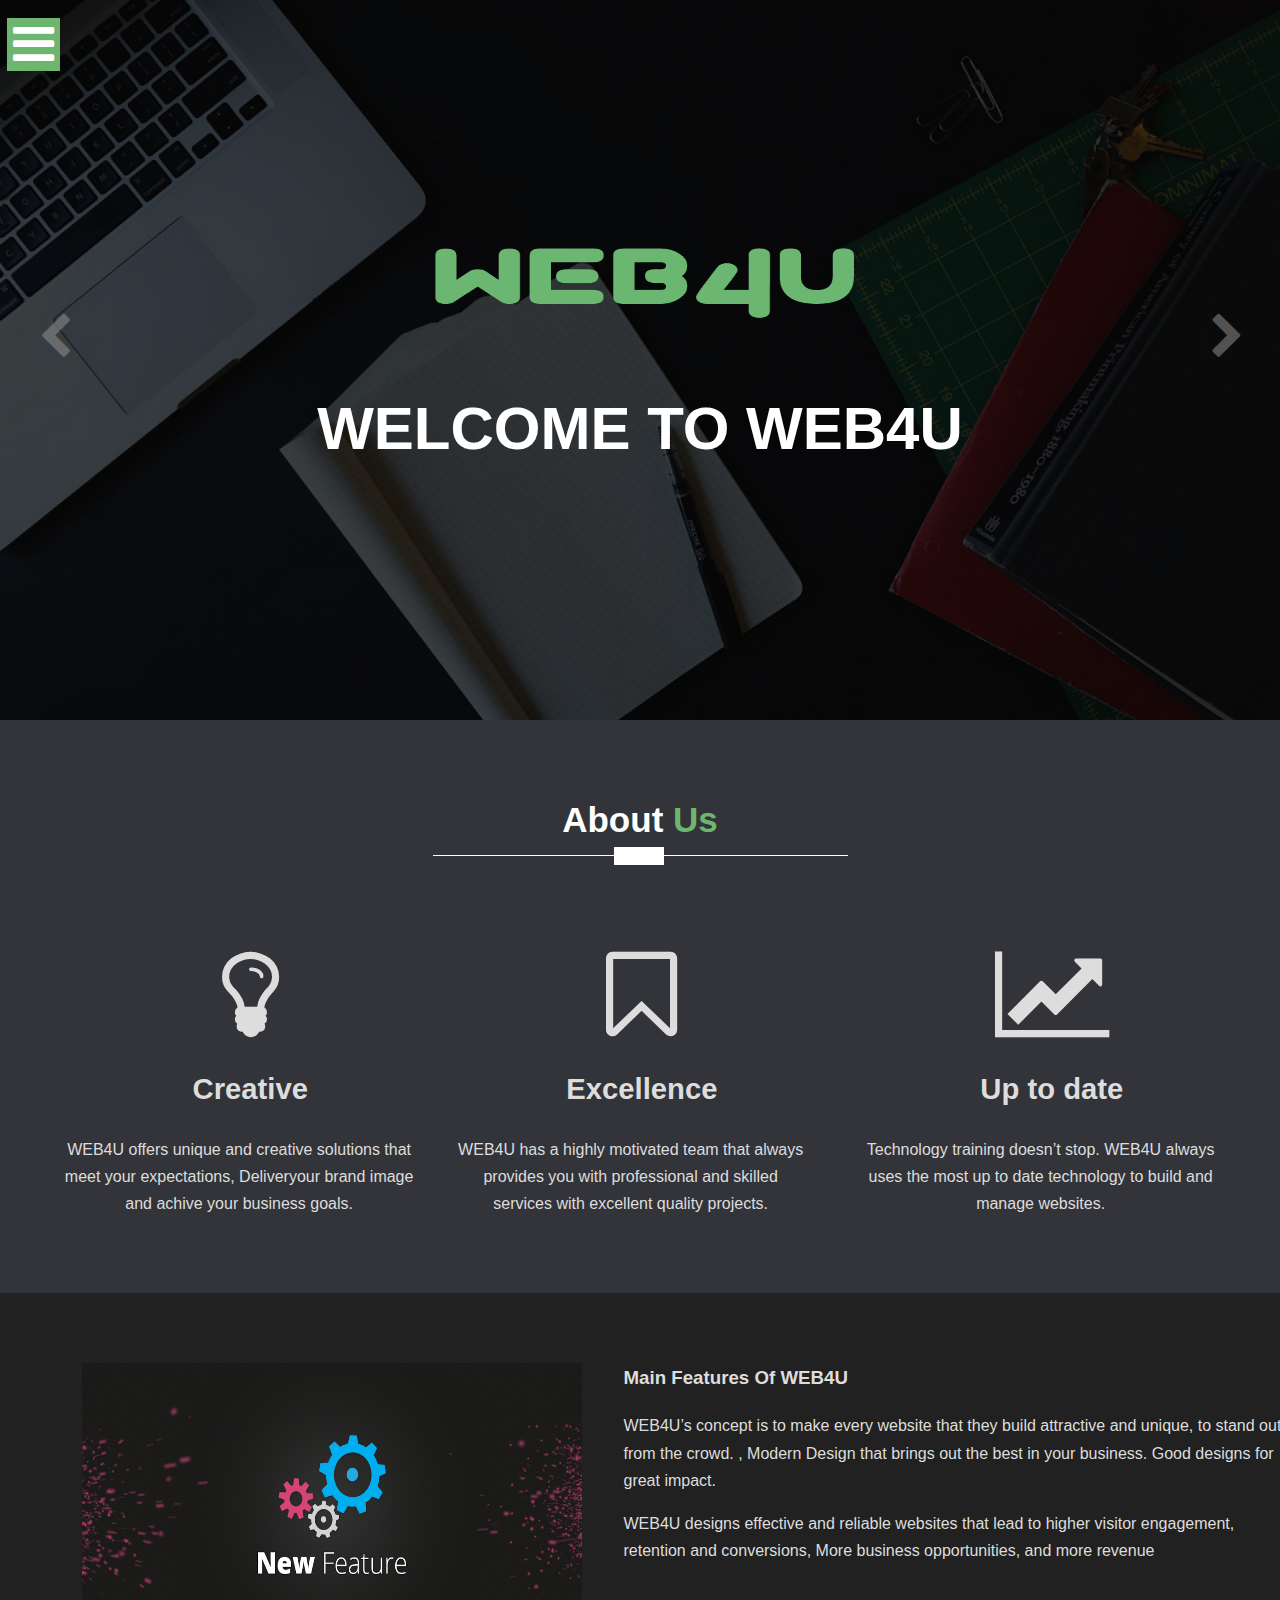
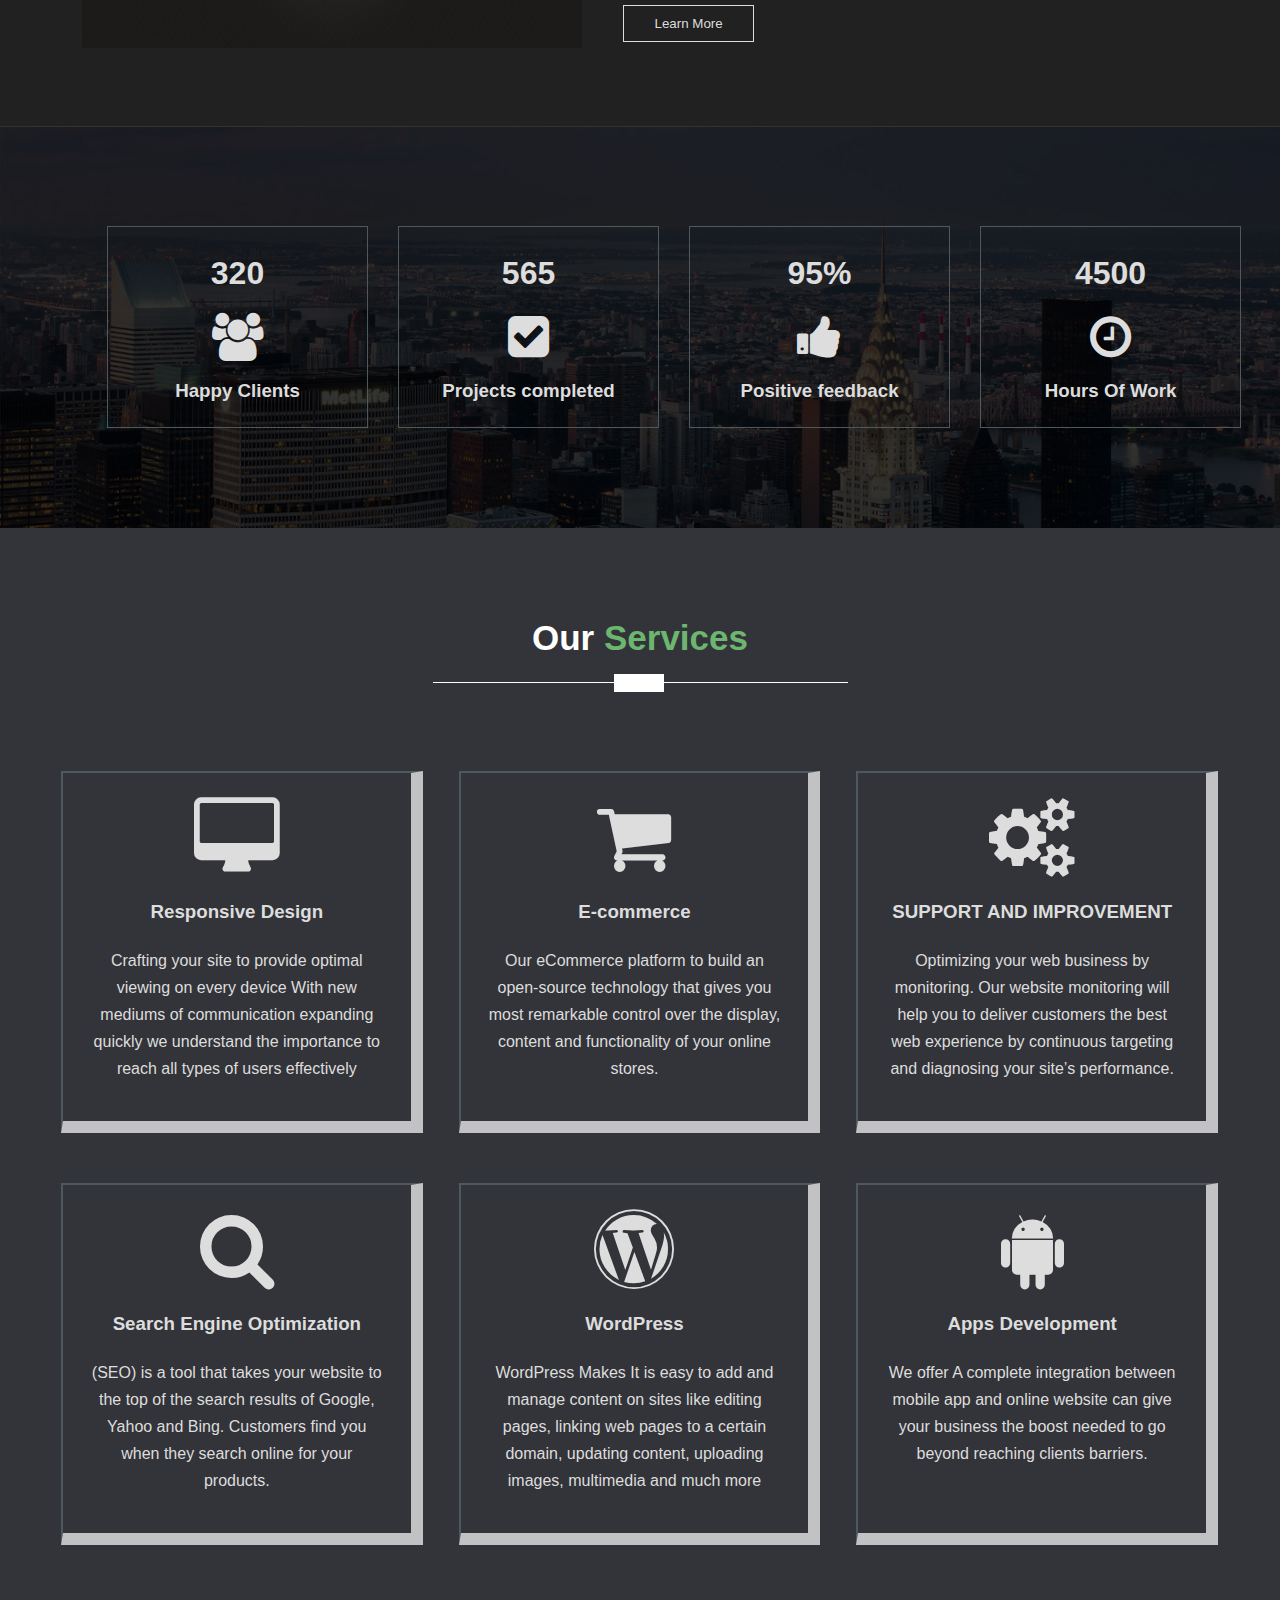
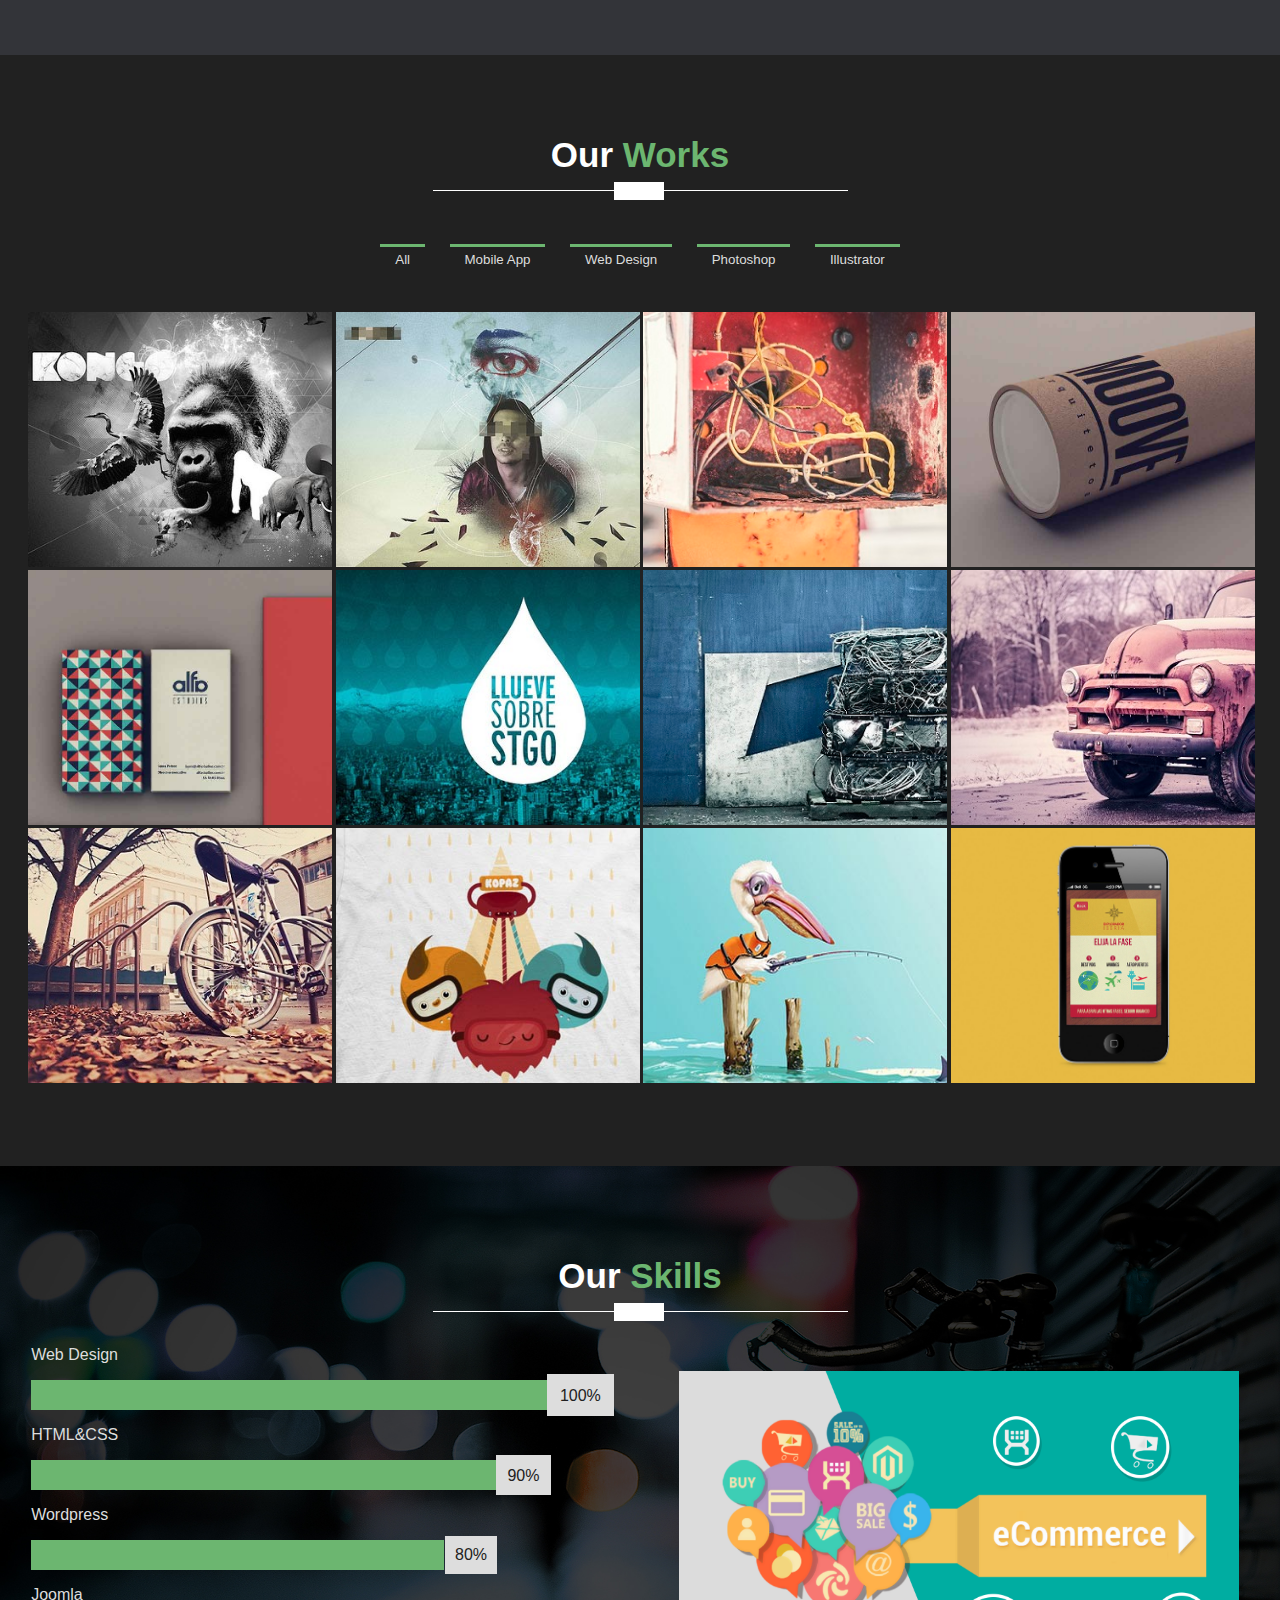
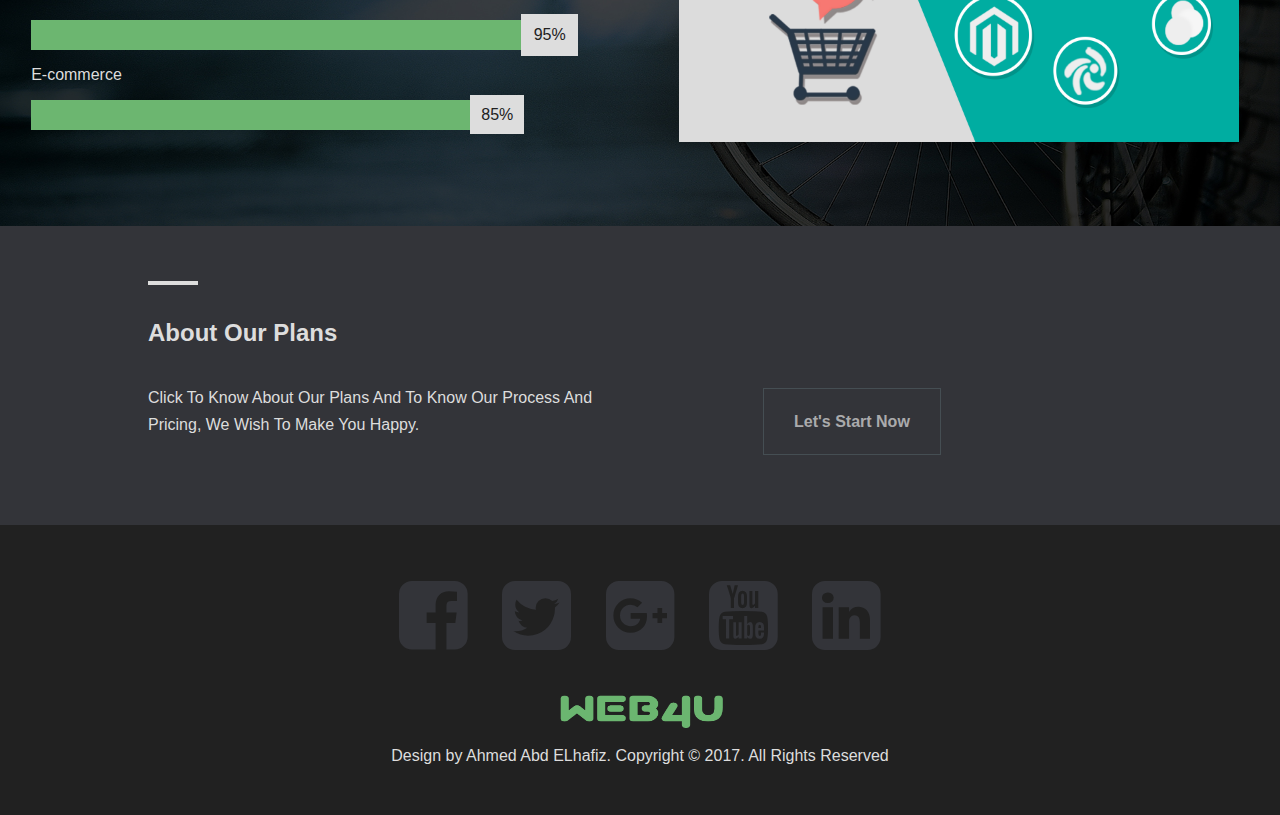
<file: index.html>
<!DOCTYPE html>
<html>
    <head>
        <meta charset="utf-8" name="description" content="iti Project">
        <title>Home Page</title>
        <link rel="stylesheet" href="css/style.css">
        <link rel="stylesheet" href="css/font-awesome.min.css">
    </head>
    <body>
        <!--Start Of menu-->
        <div class="menu">
            <i class="fa fa-bars fa-3x" id="my-menu" onclick="openOverlay()" onmouseover="this.style.opacity = '.7'" onmouseout="this.style.opacity = '1'"></i>
            <div class="navbar" id="navbar">
                <span onclick="closeOverlay()">&times;</span>
                <img src="images/Logo_1502808088412.png" alt="logo-image" width="180px" height="70px">
                <a href="#" class="active">Home</a>
                <a href="#about-us" style="font-size:20px">About Us</a>
                <a href="#services" style="font-size:20px">Services</a>
                <a href="#portfolio" style="font-size:20px">Portfolio</a>
                <a href="#skills" style="font-size:20px">Skills</a>
                <a href="plans.html" style="border-bottom: 2px solid #6CB670;">Our Plans</a>
                <a href="contact.html" style="border-bottom: 2px solid #6CB670;">Contact Us</a>
            </div>
        </div>
        <!--End Of menu-->
        
        <!--Start Of Header-->
        <header id="header">
            <div class="container">
                <div id="intro-text" class="intro-text">
                    <img src="images/Logo_1502808088412.png" alt="logo-image" height="150px" width="465px">
                    <h1>WELCOME TO WEB4U</h1>
                </div>
            </div>
            <i class="fa fa-chevron-left fa-3x" id="left" onclick="LastSlider()"></i>
            <i class="fa fa-chevron-right  fa-3x" id="right" onclick="nextSlider()"></i>
        </header>
        <!--End Of Header-->
        
        <!--Start Of About Us-->
        <div class="about-us" id="about-us">
            <div class="container">
                <h1>About<span> Us</span></h1>
                <mark>&nbsp;</mark>
                <div class="content">
                    <div class="box" onmouseover="hovFirst()" onmouseout="outFirst()">
                        <div class="icon">
                            <i class="fa fa-lightbulb-o fa-4x" id="icon1"></i>
                            <h3>Creative</h3>
                        </div>
                        <div class="text">
                        <p>WEB4U offers unique and creative solutions that meet your expectations, Deliveryour brand image and achive your business goals.</p>
                        </div>
                    </div>
                    <div class="box" onmouseover="hovSecond()" onmouseout="outSecond()">
                        <div class="icon">
                            <i class="fa fa-bookmark-o fa-4x" id="icon2"></i>
                            <h3>Excellence</h3>
                        </div>
                        <div class="text">
                        <p>WEB4U has a highly motivated team that always provides you with professional and skilled services with excellent quality projects.</p>
                        </div>
                    </div>
                    <div class="box" onmouseover="hovThird()" onmouseout="outThird()">
                        <div class="icon">
                            <i class="fa fa-line-chart fa-4x" id="icon3"></i>
                            <h3>Up to date</h3>
                        </div>
                        <div class="text">
                        <p>Technology training doesn’t stop. WEB4U always uses the most up to date technology to build and manage websites.</p>
                        </div>
                    </div>
                </div>
            </div>
        </div>
        
        <!--Start Of Features-->
        <div class="features">
            <div class="container">
                <div class="image">
                    <img src="images/feature.png" alt="feature-image" width="500px" height="285px">
                </div>
                <div class="text">
                    <h3>Main Features Of WEB4U</h3>
                    <p>WEB4U’s concept is to make every website that they build attractive and unique, to stand out from the crowd. , Modern Design that brings out the best in your business. Good designs for great impact.</p>

                    <p>WEB4U designs effective and reliable websites that lead to higher visitor engagement, retention and conversions, More business opportunities, and more revenue</p>
                    <button>Learn More</button>
                </div>
            </div>
        </div>
        
        <!--Start Of More-about-->
        <div class="more-about">
            <div class="container">
                <div class="content">
                    <h1>320</h1>
                    <i class="fa fa-users fa-3x"></i>
                    <h3>Happy Clients</h3>
                </div>
                <div class="content">
                    <h1>565</h1>
                    <i class="fa fa-check-square fa-3x"></i>
                    <h3>Projects completed</h3>
                </div>
                <div class="content">
                    <h1>95&#37;</h1>
                    <i class="fa fa-thumbs-up fa-3x"></i>
                    <h3>Positive feedback</h3>
                </div>
                <div class="content">
                    <h1>4500</h1>
                    <i class="fa fa-clock-o fa-3x"></i>
                    <h3>Hours Of Work</h3>
                </div>
            </div>
        </div>
        <!--End Of About Us-->
        
        <!--Start Of Services-->
        <div class="services" id="services">
            <div class="container">
                <h1>Our<span> Services</span></h1>
                <mark>&nbsp;</mark>
                
                <div class="content">
                    <div class="serv">
                        <i class="fa fa-desktop fa-5x"></i>
                        <h3>Responsive Design</h3>
                        <p>Crafting your site to provide optimal viewing on every device With new mediums of communication expanding quickly we understand the importance to reach all types of users effectively</p>
                    </div>
                    
                    <div class="serv">
                        <i class="fa fa-shopping-cart fa-5x"></i>
                        <h3>E-commerce</h3>
                        <p>Our eCommerce platform to build an open-source technology that gives you most remarkable control over the display, content and functionality of your online stores.</p>
                    </div>
                    
                    <div class="serv">
                        <i class="fa fa-cogs fa-5x"></i>
                        <h3>SUPPORT AND IMPROVEMENT</h3>
                        <p>Optimizing your web business by monitoring. Our website monitoring will help you to deliver customers the best web experience by continuous targeting and diagnosing your site’s performance.</p>
                    </div>
                    
                    <div class="serv">
                        <i class="fa fa-search fa-5x"></i>
                        <h3>Search Engine Optimization</h3>
                        <p>(SEO) is a tool that takes your website to the top of the search results of Google, Yahoo and Bing. Customers find you when they search online for your products.</p>
                    </div>
                    
                    <div class="serv">
                        <i class="fa fa-wordpress fa-5x"></i>
                        <h3>WordPress</h3>
                        <p>WordPress Makes It is easy to add and manage content on sites like editing pages, linking web pages to a certain domain, updating content, uploading images, multimedia and much more</p>
                    </div>
                    
                    <div class="serv">
                        <i class="fa fa-android fa-5x"></i>
                        <h3>Apps Development</h3>
                        <p>We offer A complete integration between mobile app and online website can give your business the boost needed to go beyond reaching clients barriers.</p>
                    </div>
                </div>
            </div>
        </div>
        <!--End Of Services-->
        
        <!--Start Of Portfolio-->
        <div class="portfolio" id="portfolio">
            <div class="container">
                <h1>Our<span> Works</span></h1>
                <mark>&nbsp;</mark>
                <div class="my-options">
                    <button id="all" onclick="showAll()">All</button>
                    <button id="mobile-app" onclick="showMobileApp()">Mobile App</button>
                    <button id="web-design" onclick="showWebDesign()">Web Design</button>
                    <button id="photoshop" onclick="showPhotoshop()">Photoshop</button>
                    <button id="illustrator" onclick="showIllustrator()">Illustrator</button>
                </div>
                
                <div class="content">
                    
                    <div class="parent" id="num-1">
                        <div class="child">
                            <h3>Portfolio Title</h3>
                            <i class="fa fa-plus-circle fa-4x"></i>
                        </div>
                    </div>
                    
                    <div class="parent" id="num-2">
                        <div class="child">
                            <h3>Portfolio Title</h3>
                            <i class="fa fa-plus-circle fa-4x"></i>
                        </div>
                    </div>
                    
                    <div class="parent" id="num-3">
                        <div class="child">
                            <h3>Portfolio Title</h3>
                            <i class="fa fa-plus-circle fa-4x"></i>
                        </div>
                    </div>
                    
                    <div class="parent" id="num-4">
                        <div class="child">
                            <h3>Portfolio Title</h3>
                            <i class="fa fa-plus-circle fa-4x"></i>
                        </div>
                    </div>
                    
                    <div class="parent" id="num-5">
                        <div class="child">
                            <h3>Portfolio Title</h3>
                            <i class="fa fa-plus-circle fa-4x"></i>
                        </div>
                    </div>
                    
                    <div class="parent" id="num-6">
                        <div class="child">
                            <h3>Portfolio Title</h3>
                            <i class="fa fa-plus-circle fa-4x"></i>
                        </div>
                    </div>
                    
                    <div class="parent" id="num-7">
                        <div class="child">
                            <h3>Portfolio Title</h3>
                            <i class="fa fa-plus-circle fa-4x"></i>
                        </div>
                    </div>
                    
                    <div class="parent" id="num-8">
                        <div class="child">
                            <h3>Portfolio Title</h3>
                            <i class="fa fa-plus-circle fa-4x"></i>
                        </div>
                    </div>
                    
                    <div class="parent" id="num-9">
                        <div class="child">
                            <h3>Portfolio Title</h3>
                            <i class="fa fa-plus-circle fa-4x"></i>
                        </div>
                    </div>
                    
                    <div class="parent" id="num-10">
                        <div class="child">
                            <h3>Portfolio Title</h3>
                            <i class="fa fa-plus-circle fa-4x"></i>
                        </div>
                    </div>
                    
                    <div class="parent" id="num-11">
                        <div class="child">
                            <h3>Portfolio Title</h3>
                            <i class="fa fa-plus-circle fa-4x"></i>
                        </div>
                    </div>
                    
                    <div class="parent" id="num-12">
                        <div class="child">
                            <h3>Portfolio Title</h3>
                            <i class="fa fa-plus-circle fa-4x"></i>
                        </div>
                    </div>
                </div>
            </div>
        </div>
        
        <!--Portfolio Overlay-->
            <div class="p-overlay" id="work-overlay">
                <h2>Portfolio Title</h2>
                <img src="images/city.jpg" alt="potfolio-image" width="500px" height="400px" id="work-image">
                <br>
                <button>More Details</button>
                <span id="exit">&times;</span>
            </div>
        <!--End Of Portfolio-->
        
        <!--Start Of Skills-->
        <div class="skills" id="skills">
            <div class="container">
                <h1>Our<span> Skills</span></h1>
                <mark>&nbsp;</mark>
                <div class="progressbar">
                    <p>Web Design</p>
                    <div style="width:100%" class="d1">&nbsp;</div>
                    <p>HTML&amp;CSS</p>
                    <div style="width:90%" class="d2">&nbsp;</div>
                    <p>Wordpress</p>
                    <div style="width:80%" class="d3">&nbsp;</div>
                    <p>Joomla</p>
                    <div style="width:95%" class="d4">&nbsp;</div>
                    <p>E-commerce</p>
                    <div style="width:85%" class="d5">&nbsp;</div>
                </div>
                
                <div class="slider">
                    <img width="560px" height="371px" src="images/5.png" id="image-skills">
                </div>
            </div>
        </div>
        <!--End Of Skills-->
        
        <!--Start Of our-plans-->
        <div class="our-plans" id="our-plans">
            <div class="container">
                <div class="text">
                    <span></span>
                    <h2>About Our Plans</h2>
                    <p>Click To Know About Our Plans And To Know Our Process And Pricing, We Wish To Make You Happy.</p>
                </div>
                <div class="my-link">
                    <a href="plans.html">Let's Start Now</a>
                </div>
            </div>
        </div>
        <!--End Of our-plans-->
        
        <!--Start Of Footer-->
        <div class="footer">
            <a href="#"><i class="fa fa-facebook-square fa-5x"></i></a>
            <a href="#"><i class="fa fa-twitter-square fa-5x"></i></a>
            <a href="#"><i class="fa fa-google-plus-square fa-5x"></i></a>
            <a href="#"><i class="fa fa-youtube-square fa-5x"></i></a>
            <a href="#"><i class="fa fa-linkedin-square fa-5x"></i></a>
            <br><br>
            <img src="images/Logo_1502808088412.png" alt="logo-image" width="180px" height="70px">
            <br>
            Design by Ahmed Abd ELhafiz. Copyright © 2017. All Rights Reserved
        </div>
        <!--End Of Footer-->
        
         <!--SCroll To Top-->
        <span class="scroll-span" id="scroll-span" title="Go To Top">
            <i class="fa fa-chevron-up"></i>
        </span>
        <!--End SCroll-->
        
        <script>
            function openOverlay() 
            {
                var x = document.getElementById("navbar");
                
                x.style.transform = "scale(1)";
                
                x.style.transition = ".5s";
                
                var hide = document.getElementById("my-menu");
                
                hide.style.opacity = "0";
            }
            function closeOverlay() 
            {
                var x = document.getElementById("navbar");
                
                x.style.transform = "scale(0)";
                
                var hide = document.getElementById("my-menu");
                
                hide.style.opacity = "1";
            }
            
            function nextSlider() 
            {  
                var x = document.getElementById("intro-text");
                var slideCover = document.getElementById("header");
                x.innerHTML = "<h1>We Structure, Design, Build, and Grow Your Website</h1><p>Clean and Professional Design</p>";
                slideCover.style.backgroundImage = "url(images/cover.jpg)";
            }
            
            function LastSlider() 
            {  
                var x = document.getElementById("intro-text");
                var slideCover = document.getElementById("header");
                x.innerHTML = '<img src="images/Logo_1502808088412.png" alt="logo-image" height="150px" width="465px"><h1>WELCOME TO WEB4U</h1>';
                slideCover.style.backgroundImage = "url(images/cover1.jpg)";
            }
            
            var firstIcon = document.getElementById("icon1");
            
            var secondIcon = document.getElementById("icon2");
            
            var thirdIcon = document.getElementById("icon3");
            
            function hovFirst() 
            {
                firstIcon.className = "fa fa-lightbulb-o fa-5x";
                
                firstIcon.style.transition = ".3s";
            }
            
            function outFirst() 
            {
                firstIcon.className = "fa fa-lightbulb-o fa-4x";
            }
            
            function hovSecond() 
            {
                secondIcon.className = "fa fa-bookmark-o fa-5x";
                
                secondIcon.style.transition = ".3s";
            }
            
            function outSecond() 
            {
                secondIcon.className = "fa fa-bookmark-o fa-4x";
            }
            
            function hovThird() {
                thirdIcon.className = "fa fa-line-chart fa-5x";
                
                thirdIcon.style.transition = ".3s";
            }
            
            function outThird() 
            {
                thirdIcon.className = "fa fa-line-chart fa-4x";
            }
            
          
            /*Scroll span*/
            window.onscroll = function() 
            {
                console.log(window.pageYOffset);
            }
            
            var goTop = document.getElementById("scroll-span");
            
            window.onload = function() 
            {
                goTop.style.display = "none";
            }
            
            window.onscroll = function() 
            {
                if(window.pageYOffset < 200) 
                {
                    goTop.style.display = "none";
                } 
                else 
                {
                    goTop.style.display = "block";
                }
            }
            
            goTop.onclick = function() 
            {
                window.scrollTo(0, 0);
            }
            /*End Scroll*/
            
            /*Start Portfolio*/
            var all = document.getElementById("all"), 
                mobileApp = document.getElementById("mobile-app"), 
                webDesign = document.getElementById("web-design"), 
                photoshop = document.getElementById("photoshop"), 
                illustrator = document.getElementById("illustrator");
            
            var p1 = document.getElementById("num-1"), 
                p2 = document.getElementById("num-2"), 
                p3 = document.getElementById("num-3"), 
                p4 = document.getElementById("num-4"), 
                p5 = document.getElementById("num-5"), 
                p6 = document.getElementById("num-6"), 
                p7 = document.getElementById("num-7"), 
                p8 = document.getElementById("num-8"), 
                p9 = document.getElementById("num-9"), 
                p10 = document.getElementById("num-10"), 
                p11 = document.getElementById("num-11"), 
                p12 = document.getElementById("num-12");
            
            function showAll() {
                p1.style.display = "block";
                p2.style.display = "block";
                p3.style.display = "block";
                p4.style.display = "block";
                p5.style.display = "block";
                p6.style.display = "block";
                p7.style.display = "block";
                p8.style.display = "block";
                p9.style.display = "block";
                p10.style.display = "block";
                p11.style.display = "block";
                p12.style.display = "block";
            }
            
            function showMobileApp() {
                p1.style.display = "none";
                p2.style.display = "none";
                p3.style.display = "none";
                p4.style.display = "none";
                p5.style.display = "none";
                p6.style.display = "none";
                p7.style.display = "none";
                p8.style.display = "none";
                p9.style.display = "none";
                p10.style.display = "block";
                p11.style.display = "block";
                p12.style.display = "block";
            }
            
            function showWebDesign() {
                p1.style.display = "none";
                p2.style.display = "none";
                p3.style.display = "none";
                p4.style.display = "block";
                p5.style.display = "block";
                p6.style.display = "block";
                p7.style.display = "block";
                p8.style.display = "none";
                p9.style.display = "none";
                p10.style.display = "none";
                p11.style.display = "none";
                p12.style.display = "none";
            }
            
            function showPhotoshop() {
                p1.style.display = "block";
                p2.style.display = "block";
                p3.style.display = "none";
                p4.style.display = "none";
                p5.style.display = "none";
                p6.style.display = "none";
                p7.style.display = "none";
                p8.style.display = "block";
                p9.style.display = "none";
                p10.style.display = "none";
                p11.style.display = "none";
                p12.style.display = "none";
            }
            
            function showIllustrator() {
                p1.style.display = "none";
                p2.style.display = "none";
                p3.style.display = "block";
                p4.style.display = "none";
                p5.style.display = "none";
                p6.style.display = "none";
                p7.style.display = "none";
                p8.style.display = "none";
                p9.style.display = "block";
                p10.style.display = "none";
                p11.style.display = "none";
                p12.style.display = "none";
            }
            
            var portfolioOverlay = document.getElementById("work-overlay");
            var portfolioImage = document.getElementById("work-image");
            
            p1.onclick = function () 
            {
                portfolioOverlay.style.transform = "scale(1)";
                portfolioImage.src = "images/item-1.jpg";
            }
            p2.onclick = function () 
            {
                portfolioOverlay.style.transform = "scale(1)";
                portfolioImage.src = "images/item-2.jpg";
            }
            p3.onclick = function () 
            {
                portfolioOverlay.style.transform = "scale(1)";
                portfolioImage.src = "images/item-3.jpg";
            }
            p4.onclick = function () 
            {
                portfolioOverlay.style.transform = "scale(1)";
                portfolioImage.src = "images/item-4.jpg";
            }
            p5.onclick = function () 
            {
                portfolioOverlay.style.transform = "scale(1)";
                portfolioImage.src = "images/item-5.jpg";
            }
            p6.onclick = function () 
            {
                portfolioOverlay.style.transform = "scale(1)";
                portfolioImage.src = "images/item-6.jpg";
            }
            p7.onclick = function () 
            {
                portfolioOverlay.style.transform = "scale(1)";
                portfolioImage.src = "images/item-7.jpg";
            }
            p8.onclick = function () 
            {
                portfolioOverlay.style.transform = "scale(1)";
                portfolioImage.src = "images/item-8.jpg";
            }
            p9.onclick = function () 
            {
                portfolioOverlay.style.transform = "scale(1)";
                portfolioImage.src = "images/item-9.jpg";
            }
            p10.onclick = function () 
            {
                portfolioOverlay.style.transform = "scale(1)";
                portfolioImage.src = "images/item-10.jpg";
            }
            p11.onclick = function () 
            {
                portfolioOverlay.style.transform = "scale(1)";
                portfolioImage.src = "images/item-11.jpg";
            }
            p12.onclick = function () 
            {
                portfolioOverlay.style.transform = "scale(1)";
                portfolioImage.src = "images/item-12.jpg";
            }
            
            var exitOverlay = document.getElementById("exit");
            exitOverlay.onclick = function() 
            {
                portfolioOverlay.style.transform = "scale(0)";
            }
            /*End Portfolio*/
            
            var imageArray = ["images/5.png",
                              "images/4.jpg",
                              "images/3.png",
                              "images/2.jpg",
                              "images/1.jpg"
                             ];
            
            var imageSkills = document.getElementById("image-skills"); 
            var currentImage = 0;
            
            function swap() {
                currentImage++;
                if(currentImage == 5) 
                {
                    currentImage = 0; 
                }
                
                imageSkills.src = imageArray[currentImage];
            }
            
            window.onload = setInterval("swap()", "3000");
        </script>
        
    </body>
</html>
</file>
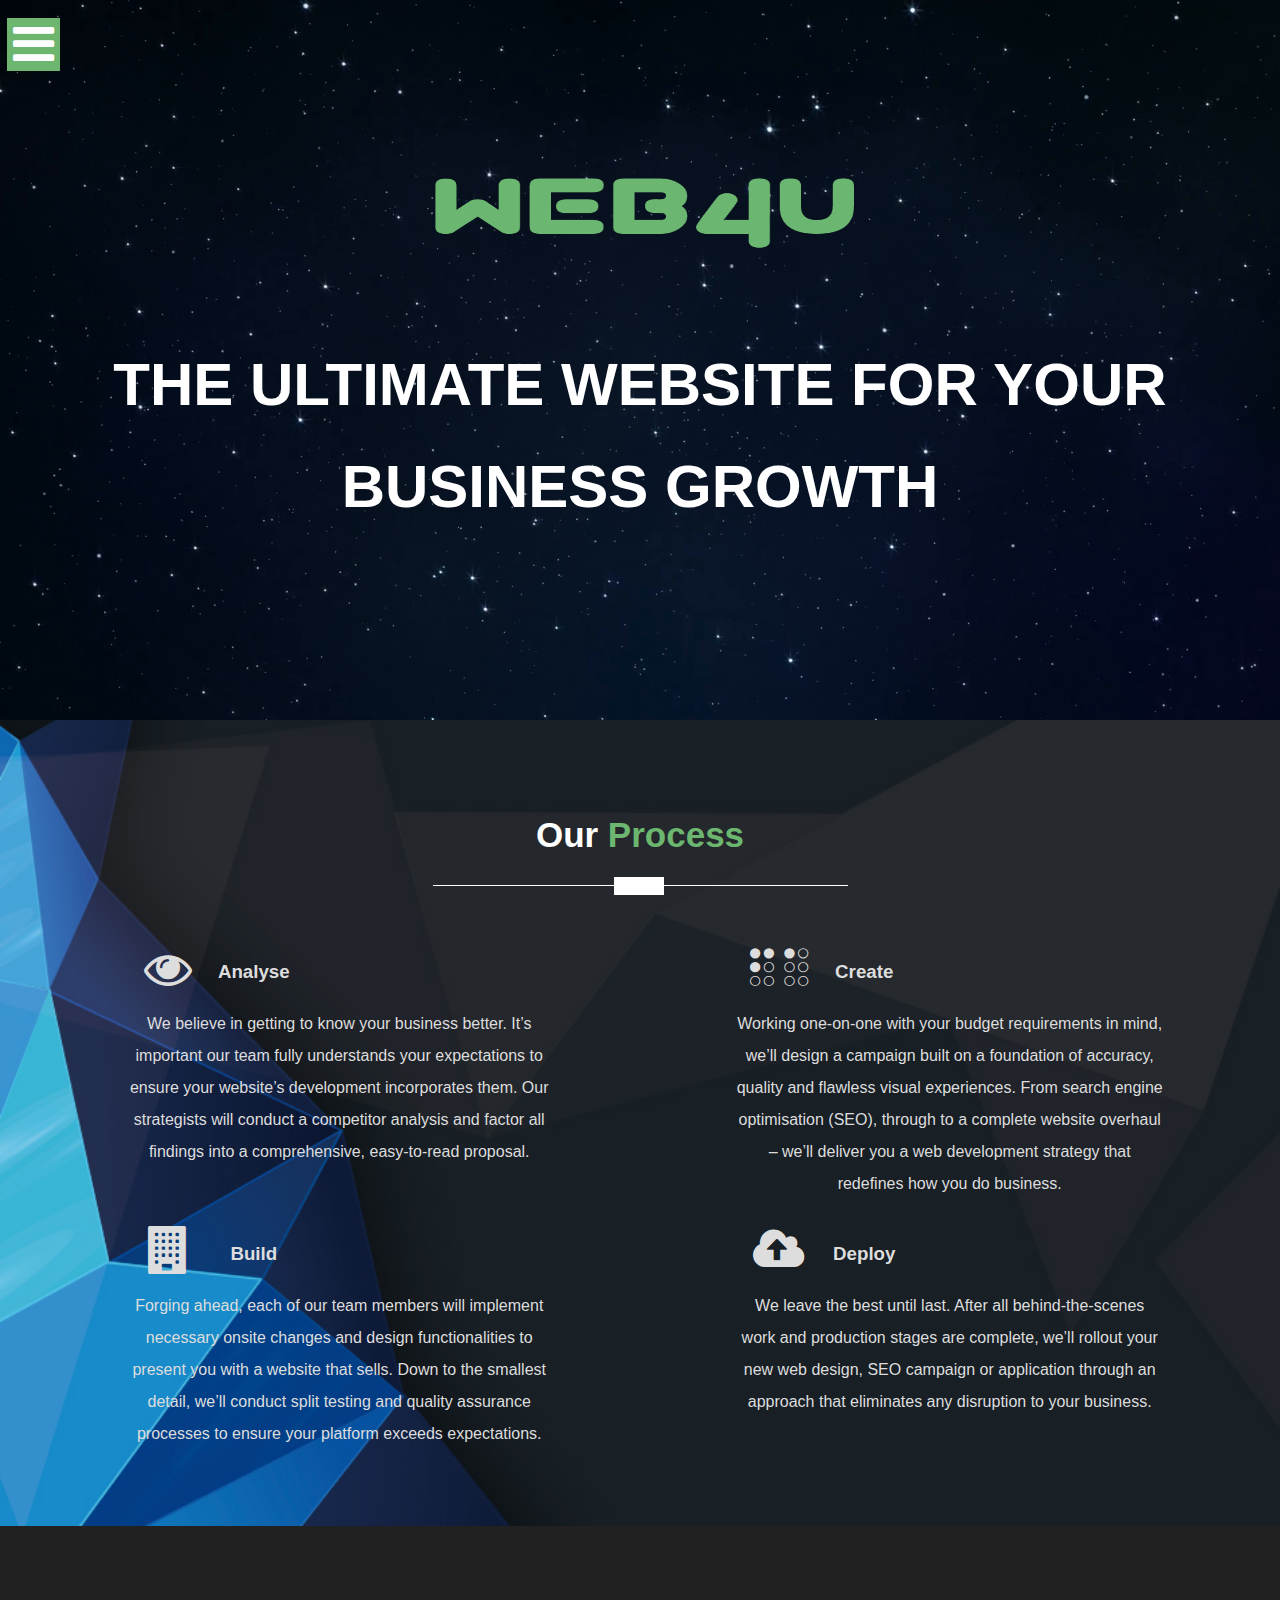
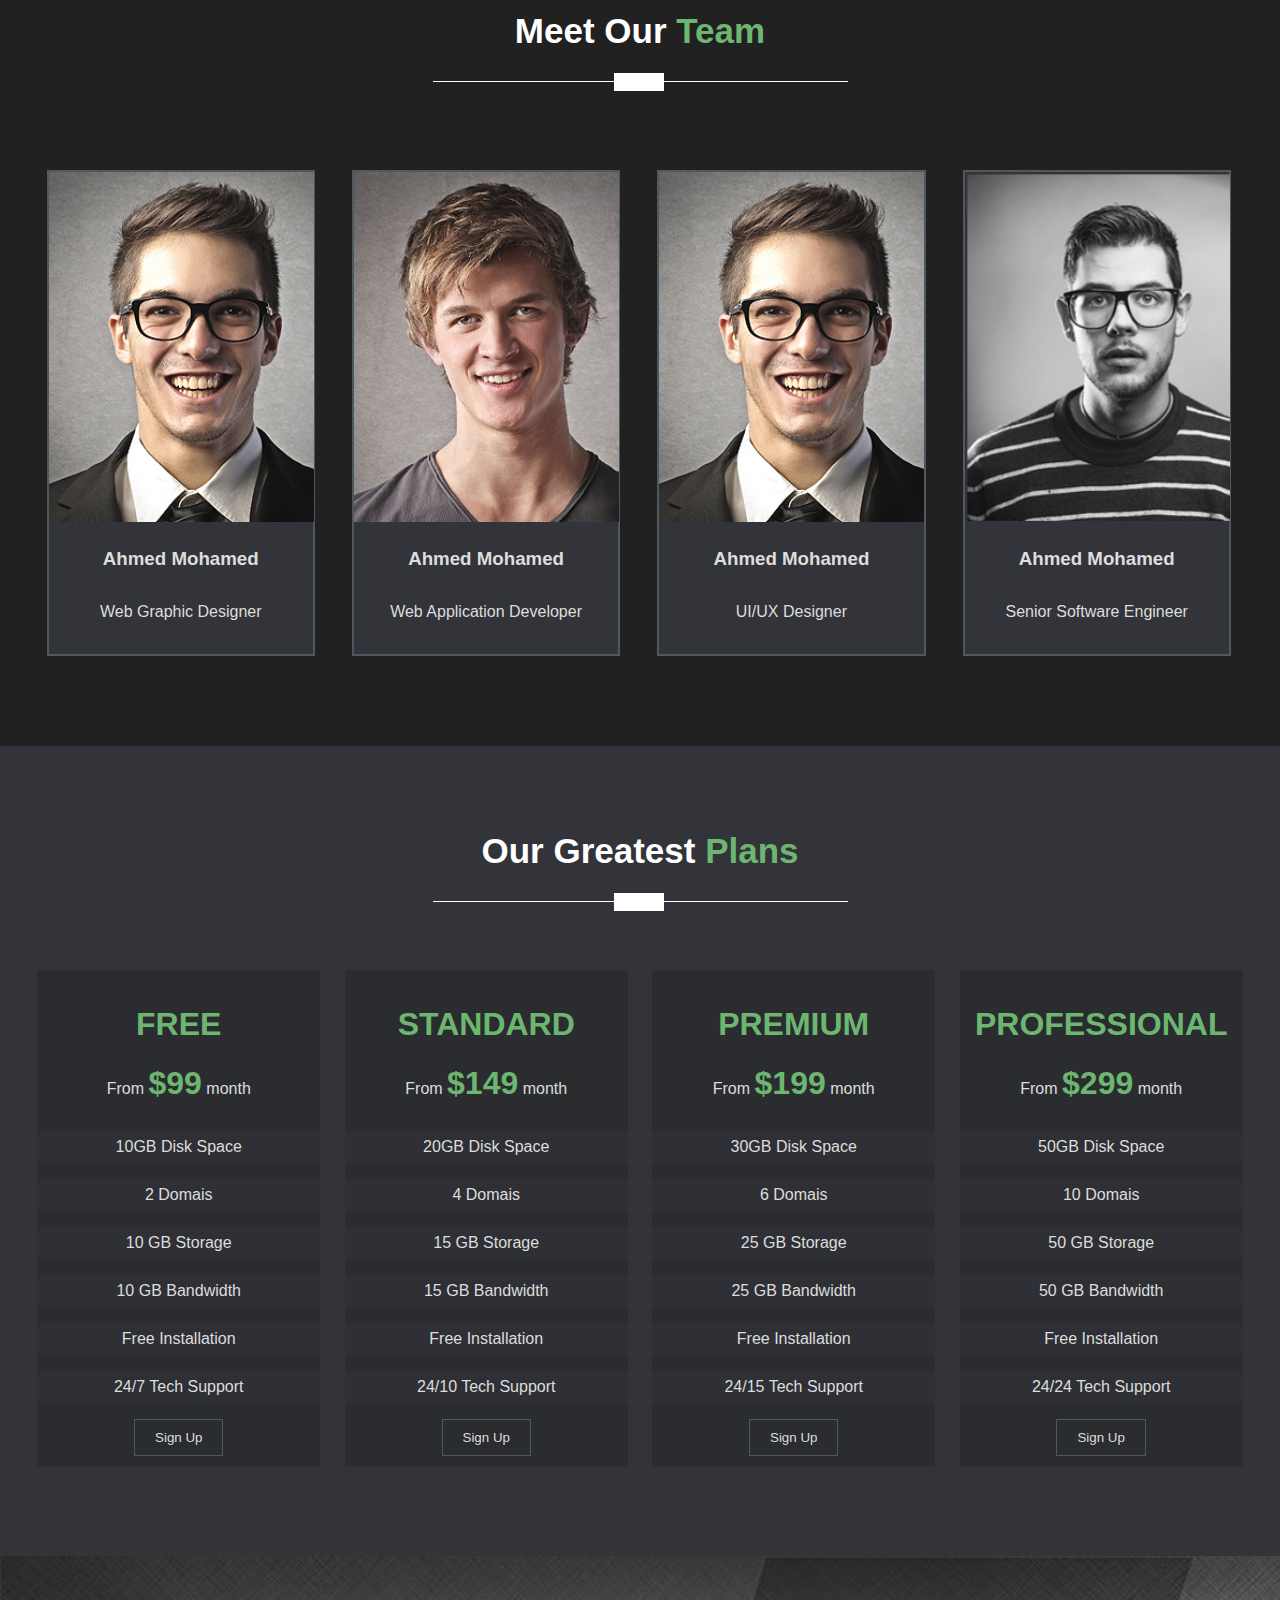
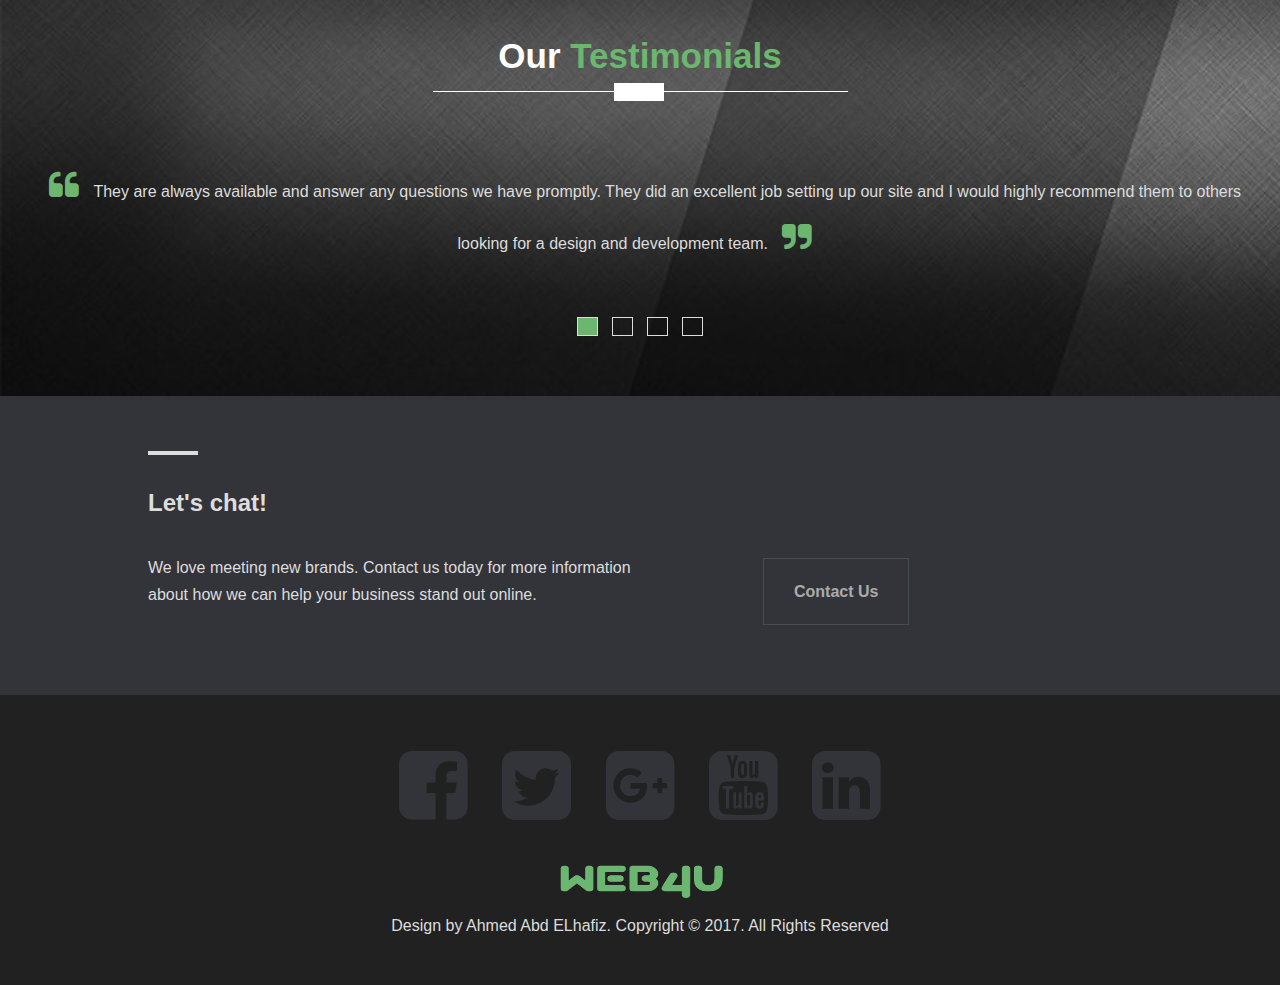
<file: plans.html>
<!DOCTYPE html>
<html>
    <head>
        <meta charset="utf-8" name="description" content="iti Project">
        <title>Our Plans</title>
        <link rel="stylesheet" href="css/style2.css">
        <link rel="stylesheet" href="css/font-awesome.min.css">
    </head>
    <body>
        <!--Start Of menu-->
        <div class="menu">
            <i class="fa fa-bars fa-3x" id="my-menu" onclick="openMenu()" onmouseover="this.style.opacity = '.7'" onmouseout="this.style.opacity = '1'"></i>
            <div class="navbar" id="navbar">
                <span onclick="closeMenu()">&times;</span>
                <img src="images/Logo_1502808088412.png" alt="logo-image" width="180px" height="70px">
                <a href="index.html" style="border-bottom: 2px solid #6CB670;">Home</a>
                <a href="#" class="active">Our Plans</a>
                <a href="#our-process" style="font-size:20px">Process</a>
                <a href="#our-team" style="font-size:20px">Team</a>
                <a href="#plans" style="font-size:20px">Plans</a>
                <a href="#testimonials" style="font-size:20px">Testimonials</a>
                <a href="contact.html" style="border-bottom: 2px solid #6CB670;">Contact Us</a>
            </div>
        </div>
        <!--End Of menu-->
        
        <!--Start Of Header-->
        <header>
            <div class="intro">
                <div class="container">
                    <img src="images/Logo_1502808088412.png" alt="logo-image" height="150px" width="465px">
                    <h1>THE ULTIMATE WEBSITE FOR YOUR BUSINESS GROWTH</h1>
                </div>
            </div>
        </header>
        <!--End Of Header-->
        
        <!--Start Of Our Process-->
        <div class="our-process" id="our-process">
            <div class="container">
                <h1>Our<span> Process</span></h1>
                <mark>&nbsp;</mark>
                <div class="content">
                    
                    <div class="process">
                        <div class="title">
                            <i class="fa fa-eye fa-3x"></i>
                            <h3>Analyse</h3>
                        </div>
                        <p>We believe in getting to know your business better. It’s important our team fully understands your expectations to ensure your website’s development incorporates them. Our strategists will conduct a competitor analysis and factor all findings into a comprehensive, easy-to-read proposal.</p>
                    </div>
                    
                    <div class="process">
                        <div class="title">
                            <i class="fa fa-braille fa-3x"></i>
                            <h3>Create</h3>
                        </div>
                        <p>Working one-on-one with your budget requirements in mind, we’ll design a campaign built on a foundation of accuracy, quality and flawless visual experiences. From search engine optimisation (SEO), through to a complete website overhaul – we’ll deliver you a web development strategy that redefines how you do business.</p>
                    </div>
                    
                    <div class="process">
                        <div class="title">
                            <i class="fa fa-building fa-3x"></i>
                            <h3>Build</h3>
                        </div>
                        <p>Forging ahead, each of our team members will implement necessary onsite changes and design functionalities to present you with a website that sells. Down to the smallest detail, we’ll conduct split testing and quality assurance processes to ensure your platform exceeds expectations.</p>
                    </div>
                    
                    <div class="process">
                        <div class="title">
                            <i class="fa fa-cloud-upload fa-3x"></i>
                            <h3>Deploy</h3>
                        </div>
                        <p>We leave the best until last. After all behind-the-scenes work and production stages are complete, we’ll rollout your new web design, SEO campaign or application through an approach that eliminates any disruption to your business.</p>
                    </div>
                </div>
            </div>
        </div>
        <!--End Of Our Process-->
        
        <!--Start Of Our Team-->
        <div class="our-team" id="our-team">
            <div class="container">
                <h1>Meet Our<span> Team</span></h1>
                <mark>&nbsp;</mark>
                <div class="content">
                    <div class="team">
                        <div class="parent">
                            <div class="child">
                                <a href="#"><i class="fa fa-facebook fa-2x"></i></a>
                               <a href="#"><i class="fa fa-linkedin fa-2x"></i></a>
                               <a href="#"><i class="fa fa-twitter fa-2x"></i></a>
                            </div>
                        </div>
                        <h3>Ahmed Mohamed</h3>
                        <p>Web Graphic Designer</p>
                    </div>
                    
                    <div class="team">
                        <div class="parent p2">
                            <div class="child">
                                <a href="#"><i class="fa fa-facebook fa-2x"></i></a>
                               <a href="#"><i class="fa fa-linkedin fa-2x"></i></a>
                               <a href="#"><i class="fa fa-twitter fa-2x"></i></a>
                            </div>
                        </div>
                        <h3>Ahmed Mohamed</h3>
                        <p>Web Application Developer</p>
                    </div>
                    
                    <div class="team">
                        <div class="parent p3">
                            <div class="child">
                                <a href="#"><i class="fa fa-facebook fa-2x"></i></a>
                               <a href="#"><i class="fa fa-linkedin fa-2x"></i></a>
                               <a href="#"><i class="fa fa-twitter fa-2x"></i></a>
                            </div>
                        </div>
                        <h3>Ahmed Mohamed</h3>
                        <p>UI/UX Designer</p>
                    </div>
                    <div class="team">
                        <div class="parent p4">
                            <div class="child">
                                <a href="#"><i class="fa fa-facebook fa-2x"></i></a>
                               <a href="#"><i class="fa fa-linkedin fa-2x"></i></a>
                               <a href="#"><i class="fa fa-twitter fa-2x"></i></a>
                            </div>
                        </div>
                        <h3>Ahmed Mohamed</h3>
                        <p>Senior Software Engineer</p>
                    </div>
                </div>
            </div>
        </div>
        <!--End Of Our Team-->
        
        <!--Start Of Plans-->
        <div class="plans" id="plans">
            <div class="container">
                <h1>Our Greatest<span> Plans</span></h1>
                <mark>&nbsp;</mark>
                <div class="content">
                    <div class="price">
                        <h1>FREE</h1>
                        <span>From <h1>$99</h1> month</span>
                        <p class="sp">10GB Disk Space</p>
                        <p class="sp">2 Domais</p>
                        <p class="sp">10 GB Storage</p>
                        <p class="sp">10 GB Bandwidth</p>
                        <p class="sp">Free Installation</p>
                        <p class="sp">24/7 Tech Support</p>
                        <button>Sign Up</button>
                    </div>
                    
                    <div class="price">
                        <h1>STANDARD</h1>
                        <span>From <h1>$149</h1> month</span>
                        <p class="sp">20GB Disk Space</p>
                        <p class="sp">4 Domais</p>
                        <p class="sp">15 GB Storage</p>
                        <p class="sp">15 GB Bandwidth</p>
                        <p class="sp">Free Installation</p>
                        <p class="sp">24/10 Tech Support</p>
                        <button>Sign Up</button>
                    </div>
                    
                    <div class="price">
                        <h1>PREMIUM</h1>
                        <span>From <h1>$199</h1> month</span>
                        <p class="sp">30GB Disk Space</p>
                        <p class="sp">6 Domais</p>
                        <p class="sp">25 GB Storage</p>
                        <p class="sp">25 GB Bandwidth</p>
                        <p class="sp">Free Installation</p>
                        <p class="sp">24/15 Tech Support</p>
                        <button>Sign Up</button>
                    </div>
                    
                    <div class="price">
                        <h1>PROFESSIONAL</h1>
                        <span>From <h1>$299</h1> month</span>
                        <p class="sp">50GB Disk Space</p>
                        <p class="sp">10 Domais</p>
                        <p class="sp">50 GB Storage</p>
                        <p class="sp">50 GB Bandwidth</p>
                        <p class="sp">Free Installation</p>
                        <p class="sp">24/24 Tech Support</p>
                        <button>Sign Up</button>
                    </div>
                </div>
            </div>
        </div>
        <!--End Of Plans-->
        
        <!--Start Of Testimonials-->
        <div class="testimonials" id="testimonials">
            <div class="container">
                <h1>Our<span> Testimonials</span></h1>
                <mark>&nbsp;</mark>
                <div class="content">
                    <i class="fa fa-quote-left fa-2x"></i>
                    <p style="display:inline" id="testimonials-text">They are always available and answer any questions we have promptly. They did an excellent job setting up our site and I would highly recommend them to others looking for a design and development team.</p>
                    <i class="fa fa-quote-right fa-2x"></i>
                    <br><br><br><br>
                    
                    <span class="active" id="sp1">&nbsp;</span>
                    <span id="sp2">&nbsp;</span>
                    <span id="sp3">&nbsp;</span>
                    <span id="sp4">&nbsp;</span>
                </div>
            </div>
        </div>
        <!--End Of Testimonials-->
        
        <!--Start Of contact us-->
        <div class="contact-us" id="our-plans">
            <div class="container">
                <div class="text">
                    <span></span>
                    <h2>Let's chat&#33;</h2>
                    <p>We love meeting new brands. Contact us today for more information about how we can help your business stand out online.</p>
                </div>
                <div class="my-link">
                    <a href="contact.html">Contact Us</a>
                </div>
            </div>
        </div>
        <!--End Of contact us-->
        
        <!--Start Of Footer-->
        <div class="footer">
            <a href="#"><i class="fa fa-facebook-square fa-5x"></i></a>
            <a href="#"><i class="fa fa-twitter-square fa-5x"></i></a>
            <a href="#"><i class="fa fa-google-plus-square fa-5x"></i></a>
            <a href="#"><i class="fa fa-youtube-square fa-5x"></i></a>
            <a href="#"><i class="fa fa-linkedin-square fa-5x"></i></a>
            <br><br>
            <img src="images/Logo_1502808088412.png" alt="logo-image" width="180px" height="70px">
            <br>
            Design by Ahmed Abd ELhafiz. Copyright © 2017. All Rights Reserved
        </div>
        <!--End Of Footer-->
        
        <!--SCroll To Top-->
        <span class="scroll-span" id="scroll-span" title="Go To Top">
            <i class="fa fa-chevron-up"></i>
        </span>
        <!--End SCroll-->
        
        <script>
            function openMenu() 
            {
                var x = document.getElementById("navbar");
                
                x.style.transform = "scale(1)";
                
                x.style.transition = ".5s";
                
                var hide = document.getElementById("my-menu");
                
                hide.style.opacity = "0";
            }
            function closeMenu() 
            {
                var x = document.getElementById("navbar");
                
                x.style.transform = "scale(0)";
                
                var hide = document.getElementById("my-menu");
                
                hide.style.opacity = "1";
            } 
            
            /*Scroll span*/
            window.onscroll = function() 
            {
                console.log(window.pageYOffset);
            }
            
            var goTop = document.getElementById("scroll-span");
            
            window.onload = function() 
            {
                goTop.style.display = "none";
            }
            
            window.onscroll = function() 
            {
                if(window.pageYOffset < 200) 
                {
                    goTop.style.display = "none";
                } 
                else 
                {
                    goTop.style.display = "block";
                }
            }
            
            goTop.onclick = function() 
            {
                window.scrollTo(0, 0);
            }
            /*End Scroll*/
            
            
            var testimonials = document.getElementById("testimonials"),
                firstSpan = document.getElementById("sp1"),
                secondSpan = document.getElementById("sp2"),
                thirdSpan = document.getElementById("sp3"),
                fourSpan = document.getElementById("sp4"),
                myText = document.getElementById("testimonials-text");
            
            firstSpan.onclick = function() 
            {
                
                firstSpan.className = "active";
                testimonials.style.backgroundImage = "url(images/testimonials1.jpg)";
                myText.innerHTML = "They are always available and answer any questions we have promptly. They did an excellent job setting up our site and I would highly recommend them to others looking for a design and development team.";
                secondSpan.className = "";
                thirdSpan.className = "";
                fourSpan.className ="";
            }
            
            secondSpan.onclick = function() 
            {
                
                secondSpan.className = "active";
                testimonials.style.backgroundImage = "url(images/testimonials2.jpg)";
                myText.innerHTML = "We were especially pleased with their technical acumen and acquired knowledge of our products. The combination made for a highly collaborative working relationship.";
                firstSpan.className = "";
                thirdSpan.className = "";
                fourSpan.className = "";
            }
            
            
            thirdSpan.onclick = function() 
            {
                
                thirdSpan.className = "active";
                testimonials.style.backgroundImage = "url(images/testimonials3.jpg)";
                myText.innerHTML = "They really took on our project as it was their own and they pulled through to the finish line. We are very happy with the website and have received some great comments about it.";
                firstSpan.className = "";
                secondSpan.className = "";
                fourSpan.className = "";
            }
            
            fourSpan.onclick = function() 
            {
                
                fourSpan.className = "active";
                testimonials.style.backgroundImage = "url(images/testimonials4.jpg)";
                myText.innerHTML = "They always seemed to be three steps ahead of me, with patience, diligence and excellent punctuality. One of the best decisions of my career was to go with WEB4U.";
                firstSpan.className = "";
                secondSpan.className = "";
                thirdSpan.className = "";
            } 
        </script>
        
    </body>
</html>
</file>
<file: css/style.css>
.container{width: 1230px; margin: auto;}

body{font-family:sans-serif; margin: 0;padding: 0}

.scroll-span
{
    border: 1px solid #4E595F;
    color: #ddd;
    background: none;
    padding: 9px 9px;
    cursor: pointer;
    transition: .5s;
    position: fixed;
    left: 96%;
    bottom: 2.75%;
    font-size: 24px;
    display: none;
}
.scroll-span:hover{background-color:#6CB670}
/*Start Of menu*/
.menu .navbar 
{
    font-size: 25px;
    width: 18%;
    height: 100%;
    position: fixed;
    left: 0;
    background-image: url(../images/12562af26cbf911.jpg);
    background-size: cover;
    text-align: center;
    transform: scale(0);
    z-index: 1;
}

#my-menu
{
    background-color: #6CB670;
    color: #fff;
    padding: 2px 6px;
    cursor: pointer;
    transition: .5s;
    height: 49px;
    position: fixed;
    left: 7px;
    top: 18px;
    z-index: 1;
}

.menu .navbar span
{
    font-size: 50px;
    color:#6CB670;
    cursor: pointer;
    position: fixed;
    right: 0;
    top: -10px;
}
.menu .navbar img {margin-top: 40px;}

.menu .navbar a
{
    display: block;
    text-decoration: none;
    color: #fff;
    line-height: 50px;
    width: 150px;
    height: 50px;
    margin: auto;
    margin-bottom: 10px;
}
.menu .navbar .active
{
    color: #6CB670;
    border-bottom: 2px solid #6CB670;
}

.menu .navbar a:hover{color:#6CB670 }
/*End Of menu*/

/*Start Of Header*/
header 
{
    background-image: url(../images/cover1.jpg);
    background-size: cover;
    height: 720px;
}

header i{ color:#999; opacity: .5;}

header i:hover{opacity: 1; cursor: pointer}

header #left{position: relative; top: -190px; left: 3%;}

header #right{position: relative;top: -190px; right: -91.5%;}

header .intro-text{text-align: center; padding-top: 200px; color:#fff;}

header .intro-text h1{font-size: 60px;}

header .intro-text p{font-size: 40px;}
/*End Of Header*/

/*Start Of About Us*/
.about-us
{
    background-color: #333439;
    color: #DDDDDD;
    text-align: center;
    padding-bottom: 60px;
    padding-top: 30px;
}
.about-us h1
{
    border-bottom: 1px solid #fff;
    color: #fff;
    font-size: 35px;
    margin: auto;
    padding: 50px 0 15px;
    width: 415px;
}

.about-us mark
{
    background-color: #fff;
    width: 50px;
    height: 18px;
    position: relative;
    left: 589px;
    display: block;
    top: -9px;
}

.about-us span{color:#6CB670}

.about-us .content{overflow: hidden}

.about-us .content .box
{
    width: 30.333333%;
    float: left;
    margin-left: 1.5%;
    margin-right: 1.5%;
    margin-top: 70px;
}

.about-us .content div:first-of-type{margin-left: 3%; margin-right: 0;}

.about-us .content .box .icon{width: 95%; font-size: 25px;}

.about-us .content .box .text {width: 95%; line-height: 1.7em;}

/*Start Of Features*/
.features
{
    background-color: #212121;
    color: #ddd;
    overflow: hidden;
    padding: 70px;
    line-height: 1.7;
}
.features .image {width: 40%; float: left; margin-left: 1%;}

.features .text{width: 55%; margin-left: 4%; float: left;margin-top: -20px;}

.features button
{
    background:none;
    padding: 10px 30px;
    color: #ddd;
    border: 1px solid #ddd;
    cursor: pointer;
    margin-top: 25px;
    transition: .5s;
}
.features button:hover{background-color:#6CB670}

/*Start Of testimonial*/
.more-about
{
    background-image: url(../images/city.jpg);
    background-size:cover;
    color: #DDDDDD;
    overflow: hidden;
    padding: 100px;
}

.more-about .content
{
    float: left;
    width: 20%;
    margin-left: .6%;
    margin-right: 1.9%;
    border: 1px solid #4E595F;
    text-align: center;
    padding: .5%;
}
/*End Of About Us*/

/*Start Of Services*/
.services
{
    background-color: #333439;
    color: #DDDDDD;
    text-align: center;
    padding-bottom: 60px;
    padding-top: 30px;
    line-height: 1.7;
}
.services h1
{
    border-bottom: 1px solid #fff;
    color: #fff;
    font-size: 35px;
    margin: auto;
    padding: 50px 0 15px;
    width: 415px;
}

.services span{color:#6CB670}

.services mark
{
    background-color: #fff;
    width: 50px;
    height: 18px;
    position: relative;
    left: 589px;
    display: block;
    top: -9px;
}

.services .content
{
    margin-top: 70px;
    overflow: hidden;
    text-align: center;
    margin-right: 31px;
}

.services .content i{transition: .5s}

.services .content .serv
{
    width: 25%;
    height: 300px;
    float: left;
    padding: 2%;
    margin-left: 3%;
    margin-bottom: 50px;
    border: 2px solid #4E595F;
    border-right: 12px solid #C2C2C4;
    border-bottom: 12px solid #C2C2C4;
}
.services .content .serv:hover i {color:#6CB670 }
/*End Of Services*/

/*Start Of Portfolio*/
.portfolio
{
    background-color: #212121;
    color: #DDDDDD;
    text-align: center;
    padding-bottom: 60px;
    padding-top: 30px;
}
.portfolio h1
{
    border-bottom: 1px solid #fff;
    color: #fff;
    font-size: 35px;
    margin: auto;
    padding: 50px 0 15px;
    width: 415px;
}

.portfolio mark
{
    background-color: #fff;
    width: 50px;
    height: 18px;
    position: relative;
    left: 589px;
    display: block;
    top: -9px;
}
.portfolio span{color:#6CB670}
.portfolio .my-options{margin-top: 35px;}
.portfolio .my-options button
{
    background: none;
    color: #ddd;
    padding: 5px 15px;
    margin-left: 10px;
    margin-right: 10px;
    border: none;
    border-top: 3px solid #6CB670;
    cursor: pointer;
}
.portfolio .my-options button:hover
{
    border-top:none;
    border-left: 3px solid #6CB670;
    border-bottom: 3px solid #6CB670;
}
.portfolio .content{overflow: hidden; margin-top: 40px; margin-bottom: 20px;}

.portfolio .content .parent
{
    width: 24.75%;
    float: left;
    margin-left: .25%;
    margin-bottom: .25%;
    height: 255px;
    cursor: pointer;
    background-size: cover;
}

#num-1 {background-image: url(../images/item-1.jpg)}
#num-2 {background-image: url(../images/item-2.jpg)}
#num-3 {background-image: url(../images/item-3.jpg)}
#num-4 {background-image: url(../images/item-4.jpg)}
#num-5 {background-image: url(../images/item-5.jpg)}
#num-6 {background-image: url(../images/item-6.jpg)}
#num-7 {background-image: url(../images/item-7.jpg)}
#num-8 {background-image: url(../images/item-8.jpg)}
#num-9  {background-image: url(../images/item-9.jpg)}
#num-10 {background-image: url(../images/item-10.jpg)}
#num-11 {background-image: url(../images/item-11.jpg)}
#num-12 {background-image: url(../images/item-12.jpg)}


.portfolio .content .parent .child
{
    width: 100%;
    height: 100%;
    line-height:4.5;
    opacity: 0;
    transition: .5s;
    background-color:rgba(78, 89, 95, 0.7);
}
.portfolio .content .parent .child h3{margin-top: 0;border-bottom: 2px solid #ddd;}

.portfolio .content .parent:hover .child{opacity: 1;}

.p-overlay
{
    background-color: #363636;
    text-align: center;
    width: 50%;
    position: fixed;
    top: 6%;
    left: 25%;
    color: #ddd;
    transition: .5s;
    transform: scale(0);
}
.p-overlay img{margin-top:20px;}
.p-overlay button
{
    color: #ddd;
    background: none;
    border: 3px solid #ddd;
    padding: 10px 18px;
    margin-top: 20px;
    margin-bottom: 20px;
    opacity: .7;
    cursor: pointer;
    transition: .5s
}
.p-overlay button:hover{opacity: 1}
.p-overlay span
{
    position: absolute;
    top: 8px;
    right: 10px;
    font-size: 45px;
    opacity: .7;
    transition: .5s;
    cursor: pointer;
}
.p-overlay span:hover{opacity: 1;}
/*End Of Portfolio*/

/*Start Of Skills*/
.skills
{
    background-image: url(../images/skills4.jpg);
    background-size: cover;
    color: #ddd;
    overflow: hidden;
    padding-bottom: 80px;
    padding-top: 40px;
}
.skills h1
{
    border-bottom: 1px solid #fff;
    color: #fff;
    font-size: 35px;
    margin: auto;
    padding: 50px 0 15px;
    width: 415px;
    text-align: center
}

.skills mark
{
    background-color: #fff;
    width: 50px;
    height: 18px;
    position: relative;
    left: 589px;
    display: block;
    top: -9px;
}

.skills span{color:#6CB670}

.skills .progressbar{width: 42%; margin-left: .5%; float: left;}

.skills .progressbar div{height:30px; width: 100%; background-color: #6CB670;}

.skills .progressbar div:after
{
    content: "";
    color: #212121;
    padding: 2.5%;
    background-color: #ddd;
    position: relative;
    left: 99%;
    top: 20%;
}
.skills .progressbar .d1:after{content: "100%"}
.skills .progressbar .d2:after{content: "90%"}
.skills .progressbar .d3:after{content: "80%"}
.skills .progressbar .d4:after{content: "95%"}
.skills .progressbar .d5:after{content: "85%"}

.skills .slider{width: 47.5%; float: left; margin-left: 5%;}

.skills .slider img{margin-left: 12%; margin-top: 7%;}
/*End Of Skills*/

/*Start Of Meet Us*/
.our-plans 
{
    background-color: #333439;
    color: #ddd;
    overflow: hidden;
    padding-bottom: 70px;
    padding-top: 40px;
    line-height: 1.7;
    
}
.our-plans .text{float: left; width: 40%; margin-left: 10%;}

.our-plans .text span{width: 50px; height: 4px; background-color: #ddd; display: inline-block}

.our-plans h2{padding-bottom: 10px;}

.our-plans .my-link{float: left; width: 40%; margin-left: 10%;}

.our-plans a
{
    padding: 19px 30px;
    background: none;
    opacity: .7;
    transition: .5s;
    color: #ddd;
    font-weight: bold;
    border: 1px solid #4E595F;
    cursor: pointer;
    display: inline-block;
    margin-top: 24.75%;
    text-decoration: none;
}

.our-plans a:hover{background-color: #6CB670; opacity: 1;}
/*End Of Meet Us*/

/*Start Of Footer*/
.footer{background-color: #212121; color: #ddd; text-align: center; padding: 50px;}

.footer a{color: #333439; transition: .5s; padding: 15px}

.footer a:hover{color: #6CB670;}
/*End Of Footer*/
</file>
<file: css/style2.css>
.container{width: 1230px; margin: auto;}

body{font-family:sans-serif; margin: 0;padding: 0}
/*Start Of menu*/
.menu .navbar 
{
    font-size: 25px;
    width: 18%;
    height: 100%;
    position: fixed;
    left: 0;
    background-image: url(../images/12562af26cbf911.jpg);
    background-size: cover;
    text-align: center;
    transform: scale(0);
    z-index: 1;
}

#my-menu
{
    background-color: #6CB670;
    color: #fff;
    padding: 2px 6px;
    cursor: pointer;
    transition: .5s;
    height: 49px;
    position: fixed;
    left: 7px;
    top: 18px;
    z-index: 1;
}

.menu .navbar span
{
    font-size: 50px;
    color:#6CB670;
    cursor: pointer;
    position: fixed;
    right: 0;
    top: -10px;
}
.menu .navbar img {margin-top: 40px;}

.menu .navbar a{
    display: block;
    text-decoration: none;
    color: #fff;
    line-height: 50px;
    width: 150px;
    height: 50px;
    margin: auto;
    margin-bottom: 10px;
}

.menu .navbar .active{color:#6CB670; border-bottom: 2px solid #6CB670;}

.menu .navbar a:hover{color:#6CB670 }
/*End Of menu*/

/*Start Of Scroll*/
.scroll-span
{
    border: 1px solid #4E595F;
    color: #ddd;
    background: none;
    padding: 9px 9px;
    cursor: pointer;
    transition: .5s;
    position: fixed;
    left: 96%;
    bottom: 2.75%;
    font-size: 24px;
    display: none;
}
.scroll-span:hover{background-color:#6CB670}
/*End Of Scroll*/

/*Start Of Header*/
header {background-image: url(../images/gg.png); background-size: cover; height: 720px;}

header .intro{text-align: center; padding-top: 130px; color:#fff;}

header .intro h1{font-size: 60px; margin-top: 50px; line-height: 1.7;}
/*End Of Header*/

/*Start Of Our Process*/
.our-process
{
    background-image: url(../images/9b15bcffb303b6add65f8f970c5acfbe.jpg);
    background-size: cover;
    color: #DDDDDD;
    text-align: center;
    padding-bottom: 60px;
    padding-top: 30px;
    line-height: 2;
}
.our-process h1
{
    border-bottom: 1px solid #fff;
    color: #fff;
    font-size: 35px;
    margin: auto;
    padding: 50px 0 15px;
    width: 415px;
}

.our-process span{color:#6CB670}

.our-process mark
{
    background-color: #fff;
    width: 50px;
    height: 18px;
    position: relative;
    left: 589px;
    display: block;
    top: -9px;
}

.our-process .content {overflow: hidden; margin-left: 9px; margin-top: 30px;}
.our-process .content .process
{
    width: 35%;
    float: left;
    margin-left: 7.5%;
    margin-right: 7.5%;
}
.our-process .content .process:hover i {color:#6CB670 }

.our-process .content .process .title{overflow: hidden; margin-bottom: -4%}

.our-process .content .process .title i
{
    float: left;
    width: 20%;
    margin-top: 2.5%;
    transition: .5s
}
.our-process .content .process .title h3{float: left;width: 20%;}
/*End Of Our Process*/

/*Start Of Team*/
.our-team
{
    background:#212121;
    color: #DDDDDD;
    text-align: center;
    padding-bottom: 90px;
    padding-top: 20px;
    line-height: 2;
}
.our-team h1
{
    border-bottom: 1px solid #fff;
    color: #fff;
    font-size: 35px;
    margin: auto;
    padding: 50px 0 15px;
    width: 415px;
}

.our-team span{color:#6CB670}

.our-team mark
{
    background-color: #fff;
    width: 50px;
    height: 18px;
    position: relative;
    left: 589px;
    display: block;
    top: -9px;
}
.our-team .content{overflow: hidden; margin-top: 70px;}

.our-team .content .team
{
    background-color:#333439;
    width: 21.5%;
    margin-left: 1.75%;
    margin-right: 1.25%;
    padding-bottom: 10px;
    border: 2px solid #4E595F;
    float: left;
}
.our-team .content .team .parent
{
    width: 265px;
    height: 350px;
    background-image: url(../images/face_1.png);
    background-size: cover;
}
.our-team .content .team .p2{background-image: url(../images/face_3.png)}
.our-team .content .team .p3{background-image: url(../images/face_1.png)}
.our-team .content .team .p4{background-image: url(../images/face_4.png)}
.our-team .content .team .parent:hover .child{opacity: .7}
.our-team .content .team .parent .child
{
    background-color: #4E595F;
    opacity: 0;
    height: 200px;
    padding-top: 150px;
    transition: .5s;
}
.our-team .content .team .parent .child a
{
    color: #ddd;
    text-decoration: none;
    cursor: pointer;
    padding: 10px;
    transition: .5s;
}
.our-team .content .team .parent .child a i
{
    border: 2px solid #fff;
    width: 40px;
    padding:5px 0px;
}
.our-team .content .team .parent .child a i:hover{color: #6CB670;}
/*End Of Team*/

/*Start Of Plans*/
.plans
{
    background:#333439;
    color: #DDDDDD;
    text-align: center;
    padding-bottom: 90px;
    padding-top: 20px;
    line-height: 2;
}
.plans .container > h1
{
    border-bottom: 1px solid #fff;
    color: #fff;
    font-size: 35px;
    margin: auto;
    padding: 50px 0 15px;
    width: 415px;
}

.plans .container h1 span{color:#6CB670}

.plans mark
{
    background-color: #fff;
    width: 50px;
    height: 18px;
    position: relative;
    left: 589px;
    display: block;
    top: -9px;
}
.plans .content{overflow: hidden; margin-top: 50px;}

.plans .content .price
{
    background-color: #2B2C30;
    width: 23%;
    margin-left: 1%;
    margin-right: 1%;
    float: left;
}

.plans .content .price h1{color:#6CB670; margin-bottom: -5px; }

.plans .content .price span h1{display: inline}

.plans .content .price .sp{background-color: #2F3035;}

.plans .content .price button
{
    background: none;
    border: 1px solid #4E595F;
    color: #ddd;
    padding: 10px 20px;
    cursor: pointer;
    margin-bottom: 10px;
    transition: .5s;
}
.plans .content .price button:hover{background-color:#6CB670 }
/*End Of Plans*/

/*Start Of Testimonials*/
.testimonials
{
    background-image: url(../images/testimonials1.jpg);
    background-size: cover;
    color: #DDDDDD;
    text-align: center;
    padding-bottom: 60px;
    padding-top: 30px;
}
.testimonials h1
{
    border-bottom: 1px solid #fff;
    color: #fff;
    font-size: 35px;
    margin: auto;
    padding: 50px 0 15px;
    width: 415px;
}

.testimonials mark
{
    background-color: #fff;
    width: 50px;
    height: 18px;
    position: relative;
    left: 589px;
    display: block;
    top: -9px;
}

.testimonials .container h1 span{color:#6CB670}
.testimonials .content{margin-top: 50px;}
.testimonials .content i {color:#6CB670;margin: 10px}
.testimonials .content span
{
    padding: 0px 7px;
    border: 1px solid #ddd;
    margin: 5px;
    background: none;
    transition: .5s;
    cursor: pointer;
}
.testimonials .content span:hover{background-color:#6CB670}

.testimonials .content .active{background-color:#6CB670}
/*End Of Testimonials*/

/*Start Of contact us*/
.contact-us 
{
    background-color: #333439;
    color: #ddd;
    overflow: hidden;
    padding-bottom: 70px;
    padding-top: 40px;
    line-height: 1.7;
    
}
.contact-us .text{float: left; width: 40%; margin-left: 10%;}

.contact-us .text span{width: 50px; height: 4px; background-color: #ddd; display: inline-block}

.contact-us h2{padding-bottom: 10px;}

.contact-us .my-link{float: left; width: 40%; margin-left: 10%;}

.contact-us a
{
    padding: 19px 30px;
    background: none;
    opacity: .7;
    transition: .5s;
    color: #ddd;
    font-weight: bold;
    border: 1px solid #4E595F;
    cursor: pointer;
    display: inline-block;
    margin-top: 24.75%;
    text-decoration: none;
}

.contact-us a:hover{background-color: #6CB670; opacity: 1;}
/*End Of contact us*/

/*Start Of Footer*/
.footer{background-color: #212121; color: #ddd; text-align: center; padding: 50px;}

.footer a{color: #333439; transition: .5s; padding: 15px}

.footer a:hover{color: #6CB670;}
/*End Of Footer*/
</file>
